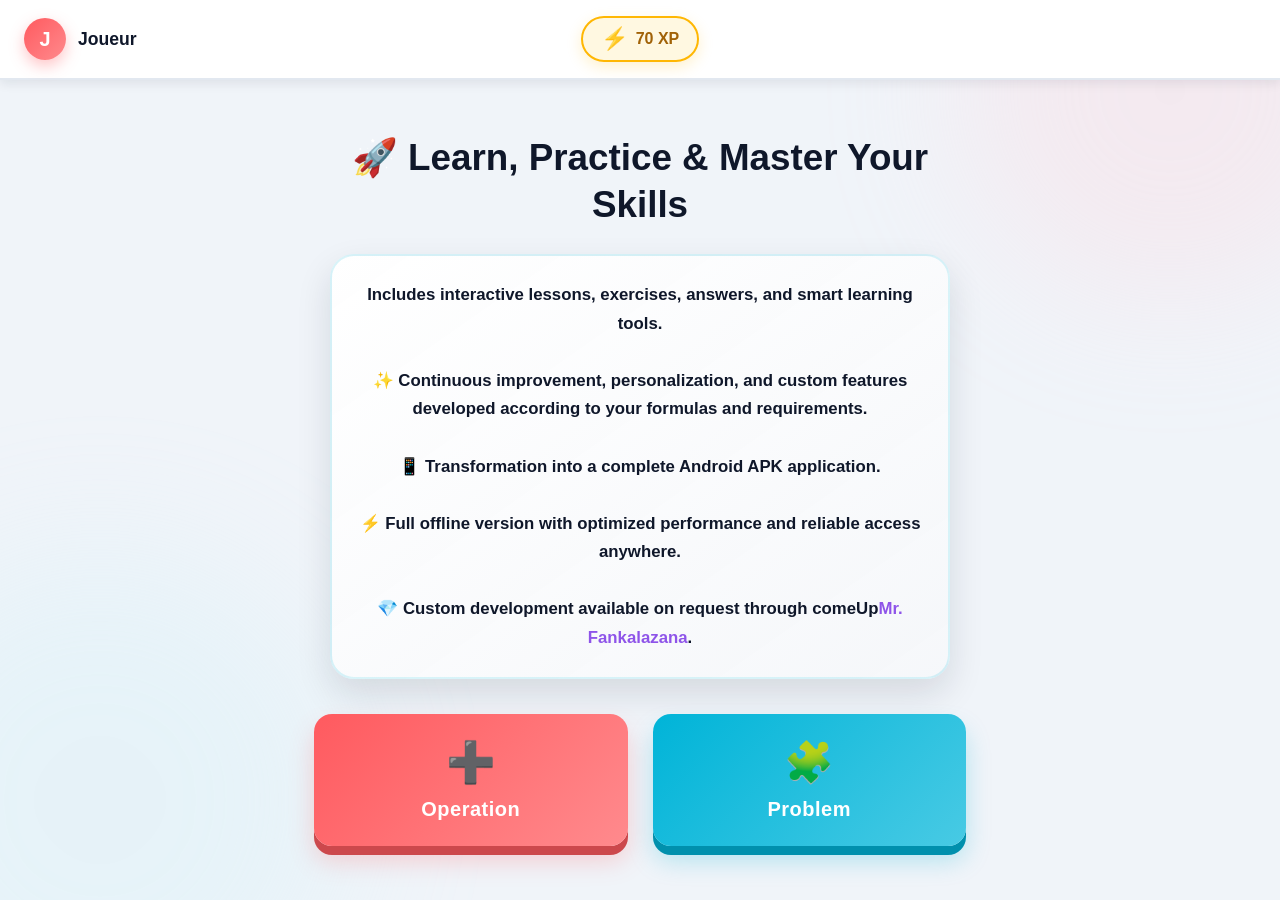
<file: index.html>
<!DOCTYPE html>
<html lang="en">

<head>
    <meta charset="UTF-8">
    <meta name="viewport" content="width=device-width, initial-scale=1.0">

    <title> Learning Game</title>

    <link rel="manifest" href="manifest.json">

    <!-- Educational & Gaming Font -->
    <link href="https://fonts.googleapis.com/css2?family=Comic+Neue:wght@400;700&display=swap" rel="stylesheet">

    <!-- External CSS -->
    <link rel="stylesheet" href="page2.css">
</head>


<body>


<!-- Decorative Background -->
<div class="bg-decor">
    <div class="circle b1"></div>
    <div class="circle b2"></div>
</div>



<!-- Gaming Top Bar -->
<header class="game-header">


    <!-- Player Profile -->
    <div class="player-zone">

        <div class="player-avatar" id="player-avatar">
            ?
        </div>

        <div class="player-name" id="player-name">
            ...
        </div>

    </div>



    <!-- XP Counter -->
    <div class="credit-zone">

        <span class="xp-icon">
            ⚡
        </span>

        <span class="xp-text">
            70 XP
        </span>

    </div>



    <!-- Subscription Area -->
    <div class="subscription-zone">

    </div>


</header>





<!-- Main Educational Area -->
<main class="game-container">



    <h2 class="welcome-title">
        🚀 Learn, Practice & Master Your Skills
    </h2>



    <p class="project-description">

        Includes interactive lessons, exercises, answers, 
        and smart learning tools.

        <br><br>


        ✨ Continuous improvement, personalization, and 
        custom features developed according to your formulas 
        and requirements.

        <br><br>


        📱 Transformation into a complete Android APK application.

        <br><br>


        ⚡ Full offline version with optimized performance 
        and reliable access anywhere.

        <br><br>


        💎 Custom development available on request through 
        comeUp<strong>Mr. Fankalazana</strong>.

    </p>





    <!-- Activity Menu -->

    <div class="menu-grid">



        <!-- Operation Button -->

        <button 
        class="game-card-btn btn-operation" 
        data-game="Operation"
        onclick="window.location.href='operation.html'">

            <span class="btn-emoji">
                ➕
            </span>

            <span class="btn-label">
                Operation
            </span>

        </button>





        <!-- Problem Button -->

        <button 
        class="game-card-btn btn-probleme" 
        data-game="Problem"
        onclick="window.location.href='problem.html'">


            <span class="btn-emoji">
                🧩
            </span>


            <span class="btn-label">
                Problem
            </span>


        </button>



    </div>



</main>






<!-- Page Script -->

<script src="page2.js"></script>


</body>

</html>
</file>
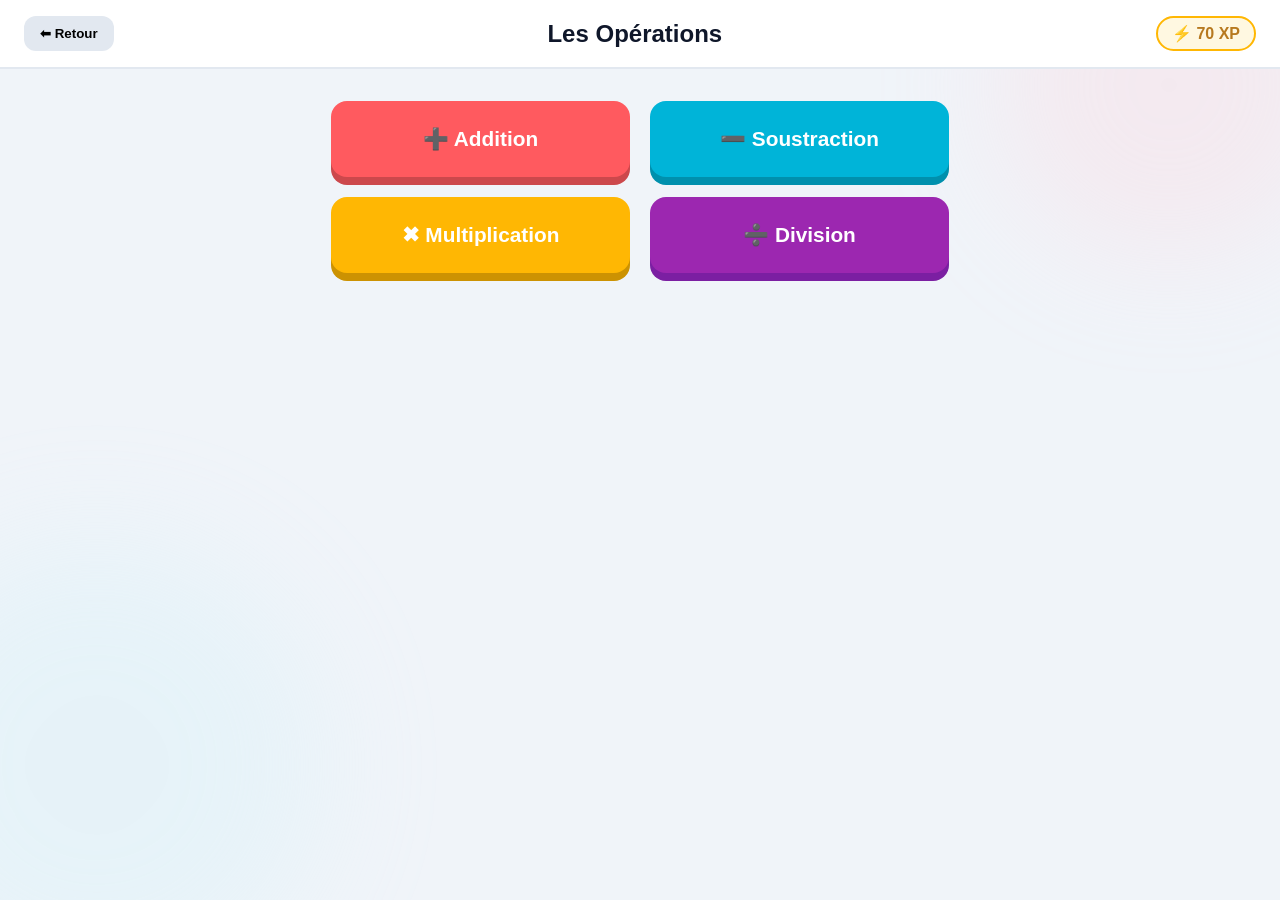
<file: operation.html>
<!DOCTYPE html>
<html lang="fr">

<head>
    <meta charset="UTF-8">
    <meta name="viewport" content="width=device-width, initial-scale=1.0">
    <title>Zah ko ianatra - Opérations</title>
    
    <link href="https://fonts.googleapis.com/css2?family=Comic+Neue:wght@400;700&display=swap" rel="stylesheet">
    <link rel="stylesheet" href="operation.css">
</head>

<body>
    
    <div class="bg-decor">
        <div class="circle b1"></div>
        <div class="circle b2"></div>
    </div>
    
    <!-- HEADER -->
    <header class="operation-header">
        <button class="btn-back" onclick="window.location.href='index.html'">⬅ Retour</button>
        <h1 class="page-title">Les Opérations</h1>
        <div class="xp-badge">⚡ 70 XP</div>
    </header>
    
    <main class="operation-container">
        
        <!-- MENU OPERATIONS -->
        <section id="menu-operations" class="menu-grid">
            <button class="op-main-btn btn-add" onclick="choisirOperation('addition')">
                ➕ Addition
            </button>
            
            <button class="op-main-btn btn-sub" onclick="choisirOperation('soustraction')">
                ➖ Soustraction
            </button>
            
            <button class="op-main-btn btn-mul" onclick="choisirOperation('multiplication')">
                ✖ Multiplication
            </button>
            
            <button class="op-main-btn btn-div" onclick="choisirOperation('division')">
                ➗ Division
            </button>
        </section>
        
        <!-- MENU MODE -->
        <section id="menu-modes" class="mode-container hidden">
            <button class="btn-back-menu" onclick="retourMenuOperations()">⬅ Changer de calcul</button>
            <h2 id="selected-op-title">Calcul choisi</h2>
            
            <div class="mode-grid">
                <button class="mode-btn btn-lecon" onclick="ouvrirMode('lecon')">
                    📚 Leçon
                </button>
                
                <button class="mode-btn btn-exercice" onclick="ouvrirMode('exercice')">
                    📝 Exercices
                </button>
            </div>
        </section>
        
        <!-- ZONE AFFICHAGE -->
        <section id="zone-affichage" class="content-card hidden">
            
            <button class="btn-close-zone" onclick="retourMenuModes()">⬅ Retour</button>
            
            <!-- LEÇON -->
            <div id="content-lecon" class="hidden">
                <h3 id="lecon-title">Leçon</h3>
                
                <div id="lecon-visual-box"></div>
                
                <button class="btn-action-video" id="btn-play-video">
                    Voir l'explication 🎬
                </button>
            </div>
            
            <!-- EXERCICE -->
            <div id="content-exercice" class="hidden">
                
                <div class="exercise-box">
                    
                    <!-- SCORE -->
                    <div class="exercise-score-badge">
                        ⭐ Score : <span id="exercise-score-val">0</span>
                    </div>
                    
                    <!-- QUESTION -->
                    <div class="question-display" id="question-text">
                        0 + 0 = ?
                    </div>
                    
                    <!-- FORM -->
                    <form id="exercise-form" onsubmit="validerReponse(event)">
                        <input type="number" id="user-answer" placeholder="Écris ta réponse..." required autocomplete="off">
                        
                        <button type="submit" class="btn-submit-answer">
                            Vérifier 🚀
                        </button>
                    </form>
                    
                    <!-- FEEDBACK -->
                    <div id="exercise-feedback" class="feedback-msg"></div>
                    
                </div>
                
            </div>
            
        </section>
        
    </main>
    
    <script src="operation.js"></script>
   
</body>

</html>
</file>
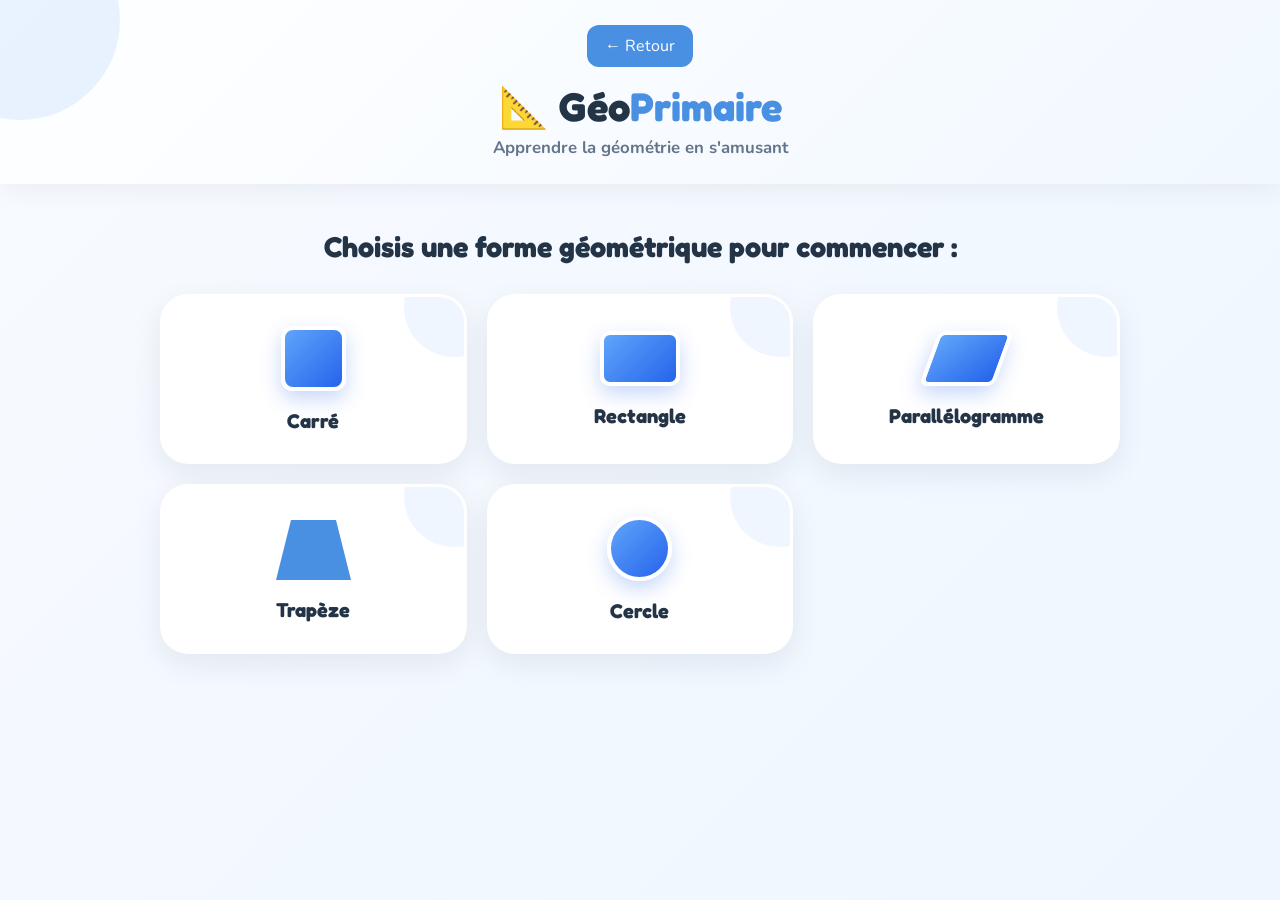
<file: problem.html>
<!DOCTYPE html>
<html lang="fr">

<head>

<meta charset="UTF-8">

<meta name="viewport" content="width=device-width, initial-scale=1.0">

<title>GéoPrimaire - Résolution de Problèmes</title>

<link rel="stylesheet" href="problem.css">

</head>


<body>


<header class="main-header">
    
    
    <button 
class="btn-home"
onclick="window.location.href='index.html'">

← Retour 

</button>

    <div class="logo">
        📐 Géo<span>Primaire</span>
    </div>

    <p class="subtitle">
        Apprendre la géométrie en s'amusant
    </p>

</header>



<main class="container">



<section id="menu-screen" class="screen active">


<h2>
Choisis une forme géométrique pour commencer :
</h2>



<div class="shape-grid">



<button 
class="shape-card shape-button"
data-shape="carre"
onclick="selectShape('carre')">

    <div class="shape-icon square"></div>

    <span>
    Carré
    </span>

</button>





<button 
class="shape-card shape-button"
data-shape="rectangle"
onclick="selectShape('rectangle')">

    <div class="shape-icon rectangle"></div>

    <span>
    Rectangle
    </span>

</button>











<button 
class="shape-card shape-button"
data-shape="parallelogramme"
onclick="selectShape('parallelogramme')">

    <div class="shape-icon parallelogram"></div>

    <span>
    Parallélogramme
    </span>

</button>





<button 
class="shape-card shape-button"
data-shape="trapeze"
onclick="selectShape('trapeze')">

    <div class="shape-icon trapezoid"></div>

    <span>
    Trapèze
    </span>

</button>





<button 
class="shape-card shape-button"
data-shape="cercle"
onclick="selectShape('cercle')">

    <div class="shape-icon circle"></div>

    <span>
    Cercle
    </span>

</button>



</div>


</section>






<section id="choice-screen" class="screen">


<button 
class="btn-back"
onclick="showScreen('menu-screen')">

← Retour au menu

</button>



<h2 id="choice-title">
Forme sélectionnée
</h2>



<div class="choice-buttons">


<button 
class="btn-choice btn-lesson"
onclick="startLesson()">

📖 Voir la Leçon

</button>



<button 
class="btn-choice btn-exercise"
onclick="startExercise()">

✏️ Faire un Exercice

</button>



</div>


</section>







<section id="lesson-screen" class="screen">


<button 
class="btn-back"
onclick="showScreen('choice-screen')">

← Retour

</button>




<div class="card">


<h2 id="lesson-title">
Leçon
</h2>



<div class="lesson-content">


<div class="lesson-visual">


<div id="lesson-shape-draw">

</div>


</div>




<div 
id="lesson-text"
class="lesson-text">

</div>



</div>


</div>


</section>
<section id="exercise-screen" class="screen">


<button 
class="btn-back"
onclick="showScreen('choice-screen')">

← Abandonner

</button>




<div class="exercise-layout">



<div class="card statement-card">


<span class="badge">

Problème concret

</span>



<p 
id="exercise-statement"
class="statement-text">

Chargement du problème...

</p>



</div>






<div class="card response-card">



<form id="exercise-form">






<div class="question-block">


<h3 id="q1-text">

1. Calcul de la mesure géométrique

</h3>





<div class="input-group">


<label>

Étape 1 : Écris la formule littérale :

</label>



<div class="formula-field">


<span 
class="formula-prefix"
id="q1-prefix-f">

P =

</span>



<input 
type="text"
id="q1-formula"

autocomplete="off">



</div>


</div>







<div class="input-group">


<label>

Étape 2 : Remplace par les chiffres :

</label>



<div class="formula-field">


<span 
class="formula-prefix"
id="q1-prefix-c">

P =

</span>



<input 
type="text"
id="q1-calc"

autocomplete="off">



</div>


</div>







<div class="input-group">


<label>

Étape 3 : Résultat final :

</label>



<div class="formula-field">


<span 
class="formula-prefix"
id="q1-prefix-r">

P =

</span>



<input 
type="text"
id="q1-res"
placeholder="Résultat"
inputmode="decimal"
autocomplete="off">



<span 
class="unit-label"
id="q1-unit">

m

</span>



</div>


</div>




</div>








<hr class="separator">







<div class="question-block">


<h3 id="q2-text">

2. Calcul complémentaire

</h3>






<div class="input-group">


<label>

Étape 1 : Écris la formule :

</label>



<div class="formula-field">


<span class="formula-prefix">

Pt =

</span>



<input 
type="text"
id="q2-formula"
placeholder="Formule"
autocomplete="off">



</div>


</div>







<div class="input-group">


<label>

Étape 2 : Calcul :

</label>



<div class="formula-field">


<span class="formula-prefix">

Pt =

</span>



<input 
type="text"
id="q2-calc"
placeholder="Calcul"
autocomplete="off">



</div>


</div>







<div class="input-group">


<label>

Étape 3 : Résultat :

</label>



<div class="formula-field">


<span class="formula-prefix">

Pt =

</span>



<input 
type="text"
id="q2-res"
placeholder="Résultat"
inputmode="decimal">



<span class="unit-label">

Ar

</span>



</div>


</div>





</div>







<button 
type="submit"
class="btn-submit">

🚀 Vérifier mes réponses

</button>





</form>


</div>



</div>



</section>







<div 
id="result-modal"
class="modal">



<div class="modal-content">



<div id="modal-status-icon">

</div>




<h2 id="modal-title">

Résultat

</h2>




<div id="modal-body">

</div>




<div 
id="modal-buttons"
class="modal-actions">

</div>




</div>


</div>






</main>





<script src="problem.js"></script>


</body>


</html>
</file>
<file: page2.css>
/* ==========================================================================
   ZAH KO IANATRA - PREMIUM GAMING EDUCATION UI
   VERSION PRO CORRIGEE
   ========================================================================== */


/* ==========================================================================
   1. DESIGN SYSTEM
   ========================================================================== */

:root {

    --bg-main:#f0f4f9;

    --primary:#ff5a5f;

    --secondary:#00b4d8;

    --success:#2ec4b6;

    --warning:#ffb703;

    --madagascar:#9c27b0;

    --dark:#0f172a;

    --white:#ffffff;


    --font-title:'Fredoka', sans-serif;

    --font-body:'Quicksand', sans-serif;



    --shadow-sm:
    0 4px 10px rgba(15,23,42,.08);


    --shadow-md:
    0 15px 35px rgba(15,23,42,.12);



    --radius-lg:24px;

    --radius-md:18px;

    --radius-sm:12px;


    --transition:
    all .25s cubic-bezier(.4,0,.2,1);

}



/* ==========================================================================
   RESET
   ========================================================================== */


*{

    box-sizing:border-box;

    margin:0;

    padding:0;

    -webkit-tap-highlight-color:transparent;

}



body{


    font-family:var(--font-body);

    background:var(--bg-main);

    color:var(--dark);


    min-height:100vh;

    overflow-x:hidden;


    display:flex;

    flex-direction:column;


    position:relative;

}





/* ==========================================================================
   2. BACKGROUND GAMING
   ========================================================================== */


.bg-decor{


    position:absolute;

    inset:0;

    overflow:hidden;

    z-index:0;

    pointer-events:none;


}



.circle{


    position:absolute;

    border-radius:50%;

    filter:blur(70px);

    opacity:.25;


}



.b1{


    width:420px;

    height:420px;

    background:#ffccd5;

    top:-120px;

    right:-100px;


}



.b2{


    width:500px;

    height:500px;

    background:#caf0f8;

    bottom:-150px;

    left:-150px;


}





/* ==========================================================================
   3. HEADER PREMIUM
   ========================================================================== */


.game-header{


    position:relative;

    z-index:10;


    display:grid;

    grid-template-columns:1fr auto 1fr;


    align-items:center;


    background:white;


    padding:16px 24px;


    box-shadow:var(--shadow-sm);


    border-bottom:2px solid #e2e8f0;


}





.player-zone{


    display:flex;

    align-items:center;

    gap:12px;


}



.player-avatar{


    width:42px;

    height:42px;


    border-radius:50%;


    display:flex;

    align-items:center;

    justify-content:center;


    background:
    linear-gradient(
    135deg,
    var(--primary),
    #ff8a8d
    );


    color:white;


    font-family:var(--font-title);

    font-weight:900;


    font-size:20px;


    box-shadow:
    0 6px 15px rgba(255,90,95,.35);


}



.player-name{


    font-weight:800;

    font-size:1.1rem;


    max-width:140px;


    white-space:nowrap;

    overflow:hidden;

    text-overflow:ellipsis;


}






/* XP CENTER */


.credit-zone{


    display:flex;

    align-items:center;

    gap:8px;


    background:#fff8e1;


    border:2px solid var(--warning);


    padding:8px 18px;


    border-radius:50px;


    box-shadow:
    0 5px 15px rgba(255,183,3,.2);


}



.xp-icon{


    font-size:22px;

    animation:pulseXP 2s infinite;


}



.xp-text{


    font-family:var(--font-title);


    font-weight:900;

    color:#a16207;


}






/* SUBSCRIPTION */


.subscription-zone{


    justify-self:end;

    display:flex;

    justify-content:center;

}
/* ==========================================================================
   4. CONTENEUR PRINCIPAL EDUCATION
   ========================================================================== */


.game-container{


    position:relative;

    z-index:2;


    flex:1;


    width:100%;

    max-width:700px;


    margin:auto;


    padding:35px 24px;


    display:flex;

    flex-direction:column;


    justify-content:center;

    align-items:center;


}





/* TITRE PRINCIPAL */


.welcome-title{


    font-family:var(--font-title);


    font-size:2rem;


    text-align:center;


    font-weight:900;


    color:var(--dark);


    margin-bottom:25px;


    line-height:1.3;


    animation:titleAppear .8s ease;


}




@keyframes titleAppear{


    from{

        opacity:0;

        transform:translateY(-20px);

    }


    to{

        opacity:1;

        transform:translateY(0);

    }


}







/* ==========================================================================
   5. DESCRIPTION PROJET PREMIUM
   ========================================================================== */


.project-description{


    width:100%;


    max-width:620px;



    text-align:center;



    background:


    linear-gradient(

    145deg,

    rgba(255,255,255,.98),

    rgba(245,247,250,.95)

    );



    padding:25px 22px;



    margin-bottom:35px;



    border-radius:var(--radius-lg);



    font-size:1.05rem;


    line-height:1.7;


    font-weight:600;



    color:var(--dark);



    border:2px solid rgba(0,180,216,.15);



    box-shadow:var(--shadow-md);



    animation:

    descriptionShow .8s ease;


}





.project-description strong{


    color:#8e54e9;


    font-weight:900;


}




.project-description:hover{


    transform:translateY(-5px);


    box-shadow:

    0 20px 45px rgba(0,180,216,.18);


}




@keyframes descriptionShow{


    from{

        opacity:0;

        transform:translateY(25px);

    }


    to{

        opacity:1;

        transform:translateY(0);

    }


}








/* ==========================================================================
   6. MENU DES ACTIVITES
   ========================================================================== */


.menu-grid{


    width:100%;


    display:grid;


    grid-template-columns:1fr;


    gap:22px;


}





/* ==========================================================================
   7. BOUTONS GAMING 3D
   ========================================================================== */


.game-card-btn{


    border:none;


    cursor:pointer;


    padding:25px 20px;



    border-radius:var(--radius-md);



    color:white;



    font-family:var(--font-body);



    font-size:1.25rem;


    font-weight:900;



    display:flex;


    flex-direction:column;


    align-items:center;


    justify-content:center;


    gap:12px;



    transition:var(--transition);



    position:relative;


}




.btn-emoji{


    font-size:2.5rem;


    transition:.3s;


}





.btn-label{


    letter-spacing:.5px;


}







/* OPERATION */


.btn-operation{


    background:

    linear-gradient(

    135deg,

    #ff5a5f,

    #ff8a8d

    );



    box-shadow:


    0 9px 0 #cc484c,

    0 15px 25px rgba(255,90,95,.25);


}






/* PROBLEME */


.btn-probleme{


    background:


    linear-gradient(

    135deg,

    #00b4d8,

    #48cae4

    );



    box-shadow:


    0 9px 0 #0090ad,

    0 15px 25px rgba(0,180,216,.25);


}






/* FRANCAIS */


.btn-francais{


    background:


    linear-gradient(

    135deg,

    #2ec4b6,

    #52e0d1

    );


    box-shadow:


    0 9px 0 #229c91,

    0 15px 25px rgba(46,196,182,.25);


}







/* MADAGASCAR */


.btn-madagascar{


    background:


    linear-gradient(

    135deg,

    #9c27b0,

    #ce6ce0

    );


    box-shadow:


    0 9px 0 #7b1fa2,

    0 15px 25px rgba(156,39,176,.25);


}





/* INTERACTION */


.game-card-btn:hover{


    transform:translateY(-5px);


}



.game-card-btn:hover .btn-emoji{


    transform:

    scale(1.2)

    rotate(8deg);


}





.game-card-btn:active{


    transform:translateY(7px);


    box-shadow:

    0 2px 0 rgba(0,0,0,.2);


}
/* ==========================================================================
   8. ABONNEMENT PREMIUM
   ========================================================================== */


#subscription-btn{


    display:flex;


    flex-direction:column;


    align-items:center;


    justify-content:center;



    min-width:150px;


    padding:10px 16px;



    border:none;


    cursor:pointer;



    border-radius:22px;



    background:


    linear-gradient(

    145deg,

    #fff3a3,

    #ffb300

    );



    color:#4a3000;



    font-weight:900;



    box-shadow:


    0 8px 20px rgba(255,179,0,.35),


    inset 0 2px 5px rgba(255,255,255,.8);



    transition:.3s;



    animation:

    premiumPulse 3s infinite;


}





.sub-title{


    font-size:12px;


    text-transform:uppercase;


    letter-spacing:.8px;


    font-weight:1000;


}




.sub-date{


    margin-top:5px;


    font-size:16px;


    font-weight:1000;


    color:#7a4300;


}




#subscription-btn:hover{


    transform:translateY(-5px);


    box-shadow:


    0 15px 30px rgba(255,179,0,.45);


}





@keyframes premiumPulse{


    0%,100%{

        transform:scale(1);

    }


    50%{

        transform:scale(1.05);

    }


}







/* ==========================================================================
   9. BOUTON RETOUR ACCUEIL
   ========================================================================== */


.back-home-btn{


    display:block;


    margin:25px auto;



    padding:14px 32px;



    border:none;


    border-radius:30px;



    background:


    linear-gradient(

    135deg,

    #4776E6,

    #8E54E9

    );



    color:white;



    font-size:18px;



    font-weight:900;



    cursor:pointer;



    box-shadow:


    0 8px 20px rgba(71,118,230,.3);



    transition:.3s;


}





.back-home-btn:hover{


    transform:scale(1.08);


}







/* ==========================================================================
   10. INSTALLATION PWA
   ========================================================================== */


.install-btn{


    display:block;


    margin:15px auto;



    padding:15px 30px;



    border:none;



    border-radius:30px;



    background:


    linear-gradient(

    135deg,

    #00b074,

    #4776E6

    );



    color:white;



    font-size:18px;



    font-weight:900;



    cursor:pointer;



    box-shadow:


    0 8px 20px rgba(0,176,116,.3);



    transition:.3s;


}





.install-btn:hover{


    transform:scale(1.07);


}








/* ==========================================================================
   11. RESPONSIVE DESIGN
   ========================================================================== */



@media(min-width:480px){


    .menu-grid{


        grid-template-columns:repeat(2,1fr);


        gap:25px;


    }



    .welcome-title{


        font-size:2.3rem;


    }


}






@media(max-width:600px){



    .game-header{


        padding:12px 14px;


    }




    .player-name{


        max-width:90px;


        font-size:.95rem;


    }




    .credit-zone{


        padding:6px 12px;


    }





    .xp-text{


        font-size:.9rem;


    }




    #subscription-btn{


        min-width:115px;


        padding:8px 10px;


    }




    .sub-title{


        font-size:10px;


    }




    .sub-date{


        font-size:13px;


    }




    .game-container{


        padding:25px 15px;


    }




    .welcome-title{


        font-size:1.7rem;


    }




    .project-description{


        font-size:.95rem;


        padding:20px 15px;


    }



    .game-card-btn{


        padding:20px 15px;


        font-size:1.1rem;


    }


}







@media(max-width:380px){



    .game-header{


        grid-template-columns:1fr;


        gap:10px;


        justify-items:center;


    }



    .player-zone{


        justify-self:center;


    }



    .subscription-zone{


        justify-self:center;


    }



}






/* ==========================================================================
   12. ANIMATIONS GENERALES
   ========================================================================== */



@keyframes pulseXP{


    0%,100%{

        transform:scale(1);

    }



    50%{

        transform:scale(1.25);

    }


}
</file>
<file: operation.css>
:root {
    --bg-main: #f0f4f9;
    --primary: #ff5a5f;
    --secondary: #00b4d8;
    --success: #2ec4b6;
    --warning: #ffb703;
    --dark: #0f172a;
    --white: #ffffff;
    --font-title: 'Fredoka', sans-serif;
    --font-body: 'Quicksand', sans-serif;
    --shadow-md: 0 10px 25px -5px rgba(15, 23, 42, 0.08);
    --radius-lg: 24px;
    --radius-md: 16px;
    --radius-sm: 12px;
    --transition: all 0.2s cubic-bezier(0.4, 0, 0.2, 1);
}

* { box-sizing: border-box; margin: 0; padding: 0; -webkit-tap-highlight-color: transparent; }
body { font-family: var(--font-body); background-color: var(--bg-main); color: var(--dark); min-height: 100vh; position: relative; }

.bg-decor { position: absolute; width: 100%; height: 100%; top: 0; left: 0; z-index: 1; overflow: hidden; pointer-events: none; }
.circle { position: absolute; border-radius: 50%; filter: blur(60px); opacity: 0.25; }
.b1 { width: 350px; height: 350px; background: #ffccd5; top: -10%; right: -5%; }
.b2 { width: 450px; height: 450px; background: #caf0f8; bottom: -10%; left: -10%; }

/* Header */
.operation-header {
    position: relative; z-index: 10; display: flex; justify-content: space-between; align-items: center;
    background: var(--white); padding: 16px 24px; border-bottom: 2px solid #e2e8f0;
}
.page-title { font-family: var(--font-title); font-size: 1.5rem; color: var(--dark); }
.btn-back, .btn-back-menu, .btn-close-zone {
    font-family: var(--font-body); font-weight: 700; padding: 10px 16px;
    background: #e2e8f0; border: none; border-radius: var(--radius-sm); cursor: pointer; transition: var(--transition);
}
.btn-back:hover, .btn-back-menu:hover, .btn-close-zone:hover { background: #cbd5e1; }
.xp-badge { background: #fff8e1; border: 2px solid var(--warning); padding: 6px 14px; border-radius: 50px; font-weight: 700; color: #b7791f; }

.operation-container { position: relative; z-index: 2; max-width: 650px; width: 100%; margin: 0 auto; padding: 32px 16px; }

/* Étape 1 : Grille des 4 boutons */
.menu-grid { display: grid; grid-template-columns: 1fr; gap: 20px; width: 100%; }
.op-main-btn {
    font-family: var(--font-body); font-weight: 700; font-size: 1.3rem; color: var(--white); border: none;
    padding: 26px 20px; border-radius: var(--radius-md); cursor: pointer; display: flex; flex-direction: column; align-items: center; gap: 10px; transition: var(--transition);
}
.btn-add { background: var(--primary); box-shadow: 0 8px 0 #cc484c; }
.btn-sub { background: var(--secondary); box-shadow: 0 8px 0 #0090ad; }
.btn-mul { background: var(--warning); box-shadow: 0 8px 0 #cc9202; }
.btn-div { background: #9c27b0; box-shadow: 0 8px 0 #7b1fa2; }
.op-main-btn:active { transform: translateY(6px); box-shadow: 0 2px 0 rgba(0,0,0,0.2); }
.op-icon { font-size: 2.2rem; }

/* Étape 2 : Menu Choix Modes */
.mode-container { text-align: center; background: var(--white); padding: 32px 20px; border-radius: var(--radius-lg); box-shadow: var(--shadow-md); }
.sub-title { font-family: var(--font-title); font-size: 1.8rem; margin: 20px 0; color: var(--dark); }
.mode-grid { display: grid; grid-template-columns: 1fr; gap: 16px; margin-top: 16px; }
.mode-btn {
    font-family: var(--font-body); font-weight: 700; font-size: 1.15rem; color: var(--white);
    padding: 20px; border: none; border-radius: var(--radius-md); cursor: pointer; transition: var(--transition);
}
.btn-lecon { background: #10ac84; box-shadow: 0 6px 0 #0d8a6a; }
.btn-exercice { background: #ff9f43; box-shadow: 0 6px 0 #d97814; }
.mode-btn:active { transform: translateY(4px); box-shadow: 0 2px 0 rgba(0,0,0,0.2); }
.btn-back-menu { float: left; }

/* Étape 3 : Zone d'affichage finale */
.content-card { background: var(--white); padding: 32px 20px; border-radius: var(--radius-lg); box-shadow: var(--shadow-md); position: relative; }
.btn-close-zone { margin-bottom: 24px; }
#lecon-title { font-family: var(--font-title); font-size: 1.6rem; color: var(--dark); margin-bottom: 16px; text-align: center; }

/* Boîte Vidéo Simulation Bâtonnets */
#lecon-visual-box {
    background: #f8fafc; border: 2px dashed #cbd5e1; border-radius: var(--radius-md);
    padding: 30px 20px; min-height: 160px; margin-bottom: 20px; display: flex; flex-direction: column; justify-content: center; align-items: center; gap: 16px;
}
.baton-group { font-size: 2rem; letter-spacing: 4px; font-weight: 700; color: #475569; min-height: 40px; }
.baton-crossed { text-decoration: line-through; color: #cbd5e1 !important; transition: all 0.3s ease; }
.math-text { font-family: var(--font-title); font-size: 1.8rem; color: var(--dark); }
.btn-action-video {
    font-family: var(--font-body); font-weight: 700; font-size: 1rem; color: var(--white);
    background: var(--dark); border: none; padding: 12px 24px; border-radius: 50px; cursor: pointer; display: block; margin: 0 auto; transition: var(--transition);
}
.btn-action-video:hover { background: #334155; }

/* Tables de multiplication */
.tables-scroller { display: grid; grid-template-columns: repeat(auto-fit, minmax(110px, 1fr)); gap: 12px; max-height: 400px; overflow-y: auto; padding: 10px; }
.table-card { background: #f8fafc; border: 1.5px solid #e2e8f0; padding: 10px; border-radius: var(--radius-sm); text-align: center; }
.table-card h4 { font-family: var(--font-title); color: var(--primary); margin-bottom: 6px; font-size: 1rem; border-bottom: 1px dashed #cbd5e1; }
.table-card p { font-size: 0.85rem; font-weight: 600; line-height: 1.4; color: #475569; }

/* Moteur d'exercice */
.exercise-box { text-align: center; }
.question-display { font-family: var(--font-title); font-size: 3.5rem; color: var(--dark); margin-bottom: 24px; }
#user-answer {
    display: block; width: 100%; max-width: 220px; margin: 0 auto 16px auto; padding: 12px;
    font-size: 1.6rem; text-align: center; border: 2px solid #cbd5e1; border-radius: var(--radius-sm); outline: none; font-family: var(--font-title);
}
#user-answer:focus { border-color: var(--success); }
.btn-submit-answer {
    font-family: var(--font-body); font-weight: 700; font-size: 1.1rem; padding: 12px 36px;
    background: var(--success); color: var(--white); border: none; border-radius: var(--radius-sm); cursor: pointer; transition: var(--transition);
}
.feedback-msg { margin-top: 16px; font-weight: 700; font-size: 1.1rem; min-height: 24px; }

.hidden { display: none !important; }

@media (min-width: 480px) {
    .menu-grid { grid-template-columns: repeat(2, 1fr); }
    .mode-grid { grid-template-columns: repeat(2, 1fr); }
}



/* ==========================================================================
   6. STYLE DU SCORE DANS L'EXERCICE
   ========================================================================== */
.exercise-score-badge {
    display: inline-flex;
    align-items: center;
    gap: 6px;
    background: #e0f7fa;
    border: 2px solid var(--secondary);
    padding: 8px 18px;
    border-radius: 50px;
    font-family: var(--font-title);
    font-weight: 700;
    font-size: 1.1rem;
    color: #007791;
    margin-bottom: 16px;
    box-shadow: 0 4px 0px rgba(0, 180, 216, 0.15);
    transition: transform 0.2s ease;
}

/* Effet d'animation quand le score augmente */
.exercise-score-badge.pulse-score {
    animation: scorePop 0.4s ease-out;
}

.star-icon {
    font-size: 1.3rem;
}

@keyframes scorePop {
    0% { transform: scale(1); }
    50% { transform: scale(1.2); color: var(--warning); background: #fff8e1; border-color: var(--warning); }
    100% { transform: scale(1); }
}
</file>
<file: problem.css>
/* ============================================================
   GEO PRIMAIRE - DESIGN PREMIUM
   PARTIE 1/5 : BASE ET CONFIGURATION
============================================================ */


@import url('https://fonts.googleapis.com/css2?family=Fredoka:wght@400;500;600;700&family=Nunito:wght@400;600;700;800&display=swap');



:root {


    --primary:#4a90e2;

    --primary-dark:#2563b8;

    --primary-soft:#eaf3ff;


    --green:#22c55e;

    --green-soft:#ecfdf3;


    --orange:#f59e0b;

    --orange-soft:#fff7e6;


    --red:#ef4444;

    --red-soft:#fff0f0;


    --purple:#8b5cf6;

    --purple-soft:#f3edff;



    --dark:#243447;

    --gray:#64748b;

    --light:#f6f9fc;


    --white:#ffffff;



    --radius-xl:28px;

    --radius-lg:20px;

    --radius-md:14px;


    --shadow-soft:
    0 10px 30px rgba(15,23,42,0.08);


    --shadow-card:
    0 15px 40px rgba(74,144,226,0.15);



    --font-title:'Fredoka',sans-serif;

    --font-main:'Nunito',sans-serif;


}





/* RESET GLOBAL */


*{

    box-sizing:border-box;

    margin:0;

    padding:0;

}



html{

    scroll-behavior:smooth;

}




body{


    min-height:100vh;


    font-family:var(--font-main);


    background:

    linear-gradient(

        135deg,

        #f8fbff,

        #eef6ff

    );


    color:var(--dark);


    padding-bottom:50px;


}







button,
input{

    font-family:inherit;

}






button{


    border:none;


    cursor:pointer;


}








/* CONTENEUR PRINCIPAL */


.container{


    width:100%;


    max-width:1000px;


    margin:auto;


    padding:20px;


}









/* ============================================================
   HEADER PREMIUM
============================================================ */



.main-header{


    background:

    linear-gradient(

        135deg,

        #ffffff,

        #f1f8ff

    );


    padding:25px 15px;


    text-align:center;


    box-shadow:

    0 5px 25px rgba(0,0,0,.06);


    position:relative;


    overflow:hidden;


}






.main-header::before{


    content:"";


    position:absolute;


    width:200px;

    height:200px;


    background:#dbeafe;


    border-radius:50%;


    top:-80px;

    left:-80px;


    opacity:.6;


}






.logo{


    position:relative;


    font-family:var(--font-title);


    font-size:2.5rem;


    font-weight:700;


    color:var(--dark);


}



.logo span{


    color:var(--primary);


}







.subtitle{


    position:relative;


    margin-top:5px;


    color:var(--gray);


    font-weight:700;


    font-size:1.05rem;


}







/* ============================================================
   GESTION DES ECRANS
============================================================ */



.screen{


    display:none;


}




.screen.active{


    display:block;


    animation:

    screenEnter .45s ease;


}






@keyframes screenEnter{


    from{


        opacity:0;


        transform:

        translateY(20px);


    }



    to{


        opacity:1;


        transform:

        translateY(0);


    }


}






/* TITRES */


h2{


    font-family:var(--font-title);


    text-align:center;


    font-size:1.8rem;


    margin:25px 0;


    color:var(--dark);


}






h3{


    font-family:var(--font-title);


}





/* ============================================================
   SCROLLBAR MODERNE
============================================================ */


::-webkit-scrollbar{


    width:8px;


}



::-webkit-scrollbar-thumb{


    background:var(--primary);


    border-radius:20px;


}



::-webkit-scrollbar-track{


    background:#eaf3ff;


}

/* ============================================================
   PARTIE 2/5 : MENU DES FORMES GEOMETRIQUES
============================================================ */



.shape-grid{


    display:grid;


    grid-template-columns:

    repeat(auto-fit,minmax(140px,1fr));


    gap:20px;


    margin-top:30px;


}






.shape-card{


    background:var(--white);


    border-radius:var(--radius-xl);


    padding:25px 15px;


    min-height:170px;


    display:flex;


    flex-direction:column;


    align-items:center;


    justify-content:center;


    gap:18px;


    box-shadow:var(--shadow-soft);


    border:3px solid transparent;


    transition:

    transform .25s ease,

    box-shadow .25s ease,

    border-color .25s ease;


    position:relative;


    overflow:hidden;


}






.shape-card::before{


    content:"";


    position:absolute;


    width:100px;


    height:100px;


    border-radius:50%;


    background:var(--primary-soft);


    top:-40px;


    right:-40px;


    opacity:.7;


}






.shape-card:hover{


    transform:

    translateY(-10px)

    scale(1.03);


    border-color:var(--primary);


    box-shadow:var(--shadow-card);


}






.shape-card:active{


    transform:scale(.96);


}







.shape-card span{


    position:relative;


    font-family:var(--font-title);


    font-size:1.25rem;


    font-weight:700;


    color:var(--dark);


}







/* ============================================================
   FORMES MINIATURES
============================================================ */



.shape-icon{


    width:65px;


    height:65px;


    background:

    linear-gradient(

        135deg,

        #60a5fa,

        #2563eb

    );


    border:4px solid white;


    box-shadow:

    0 8px 20px rgba(37,99,235,.25);


}







.square{


    border-radius:12px;


}






.rectangle{


    width:80px;


    height:55px;


    border-radius:10px;


}







.triangle-icon{


    width:0;


    height:0;


    background:none;


    border-left:35px solid transparent;


    border-right:35px solid transparent;


    border-bottom:65px solid var(--primary);


    box-shadow:none;


    border-radius:0;


}






.parallelogram{


    width:75px;


    height:55px;


    transform:skew(-20deg);


    border-radius:8px;


}






.trapezoid{


    width:75px;


    height:0;


    background:none;


    border-left:15px solid transparent;


    border-right:15px solid transparent;


    border-bottom:60px solid var(--primary);


    box-shadow:none;


}






.circle{


    border-radius:50%;


}







/* ============================================================
   BOUTONS LEÇON / EXERCICE
============================================================ */



.choice-buttons{


    display:flex;


    flex-direction:column;


    gap:20px;


    margin-top:35px;


}






.btn-choice{


    padding:30px 20px;


    border-radius:var(--radius-xl);


    color:white;


    font-family:var(--font-title);


    font-size:1.4rem;


    font-weight:700;


    box-shadow:var(--shadow-soft);


    transition:.25s;


}






.btn-choice:hover{


    transform:

    translateY(-5px);


}






.btn-choice:active{


    transform:

    scale(.97);


}







.btn-lesson{


    background:

    linear-gradient(

        135deg,

        #f59e0b,

        #d97706

    );


}







.btn-exercise{


    background:

    linear-gradient(

        135deg,

        #22c55e,

        #16a34a

    );


}







.btn-back{


    background:white;


    padding:12px 20px;


    border-radius:50px;


    color:var(--primary);


    font-weight:800;


    box-shadow:var(--shadow-soft);


    transition:.2s;


}



.btn-back:hover{


    transform:

    translateX(-5px);


}


/* ============================================================
   PARTIE 3/5 : LEÇON ET VISUELS GEOMETRIQUES
============================================================ */



.card{


    background:var(--white);


    border-radius:var(--radius-xl);


    padding:25px;


    box-shadow:var(--shadow-soft);


    margin-bottom:25px;


}







.lesson-content{


    display:flex;


    flex-direction:column;


    align-items:center;


    gap:30px;


}






.lesson-visual{


    width:100%;


    min-height:220px;


    display:flex;


    justify-content:center;


    align-items:center;


    background:

    linear-gradient(

        135deg,

        #f8fbff,

        #edf6ff

    );


    border-radius:var(--radius-xl);


    padding:30px;


}






.lesson-text{


    width:100%;


    font-size:1.05rem;


    line-height:1.8;


}






.lesson-text h3{


    color:var(--primary);


    font-size:1.5rem;


    margin-bottom:15px;


}






.lesson-text strong{


    color:var(--primary-dark);


}






.explain-text{


    display:block;


    background:var(--primary-soft);


    border-left:5px solid var(--primary);


    padding:15px;


    margin:15px 0;


    border-radius:12px;


    color:var(--gray);


    font-weight:600;


}








/* ============================================================
   GRANDES FORMES DANS LA LEÇON
============================================================ */



.shape-icon-large{


    width:150px;


    height:150px;


    background:

    linear-gradient(

        135deg,

        #60a5fa,

        #2563eb

    );


    border:6px solid white;


    box-shadow:

    0 15px 35px rgba(37,99,235,.25);


}






.square-draw{


    border-radius:20px;


}






.rectangle-draw{


    width:210px;


    height:130px;


    border-radius:15px;


}






.triangle-draw{


    width:0;


    height:0;


    background:none;


    border-left:90px solid transparent;


    border-right:90px solid transparent;


    border-bottom:160px solid var(--primary);


    border-radius:0;


    box-shadow:none;


}






.parallelogram-draw{


    width:190px;


    height:120px;


    transform:skew(-25deg);


    border-radius:15px;


}






.trapezoid-draw{


    width:220px;


    height:0;


    background:none;


    border-left:40px solid transparent;


    border-right:40px solid transparent;


    border-bottom:140px solid var(--primary);


    box-shadow:none;


}






.circle-draw{


    border-radius:50%;


}






/* ============================================================
   FORMULES DE LEÇON
============================================================ */



.lesson-text p{


    background:white;


    padding:12px 15px;


    border-radius:15px;


    box-shadow:

    0 5px 15px rgba(0,0,0,.05);


    margin-bottom:12px;


    font-size:1.1rem;


}







.lesson-text p strong{


    font-family:var(--font-title);


    font-size:1.15rem;


}







/* ============================================================
   ADAPTATION TABLETTE
============================================================ */



@media(min-width:700px){


    .lesson-content{


        flex-direction:row;


        align-items:flex-start;


    }



    .lesson-visual{


        flex:1;


    }



    .lesson-text{


        flex:1;


        padding:10px;


    }


}


/* ============================================================
   PARTIE 4/5 : ZONE EXERCICE PREMIUM
============================================================ */



.exercise-layout{


    display:flex;


    flex-direction:column;


    gap:25px;


}







.statement-card{


    background:


    linear-gradient(

        135deg,

        #edf6ff,

        #ffffff

    );


    border-left:8px solid var(--primary);


    position:relative;


}







.badge{


    display:inline-block;


    background:

    linear-gradient(

        135deg,

        var(--primary),

        var(--primary-dark)

    );


    color:white;


    padding:8px 18px;


    border-radius:50px;


    font-size:.9rem;


    font-weight:800;


    margin-bottom:15px;


}







.statement-text{


    font-size:1.2rem;


    font-weight:700;


    line-height:1.7;


}







.response-card{


    background:white;


}







.question-block{


    padding:20px;


    border-radius:20px;


    background:#fbfdff;


    margin-bottom:20px;


    border:2px solid #eef4fb;


}







.question-block h3{


    color:var(--primary-dark);


    margin-bottom:20px;


    font-size:1.25rem;


}







.input-group{


    margin-bottom:20px;


}






.input-group label{


    display:block;


    margin-bottom:8px;


    font-weight:700;


    color:var(--dark);


}







.formula-field{


    display:flex;


    align-items:center;


    background:#f8fafc;


    border:3px solid #e2e8f0;


    border-radius:18px;


    padding:5px 15px;


    transition:.25s;


}







.formula-field:focus-within{


    border-color:var(--primary);


    background:white;


    box-shadow:

    0 0 0 5px rgba(74,144,226,.12);


}







.formula-prefix{


    font-family:var(--font-title);


    color:var(--gray);


    font-size:1.2rem;


    font-weight:700;


}







.formula-field input{


    flex:1;


    border:none;


    outline:none;


    background:transparent;


    padding:15px;


    font-size:1.15rem;


    font-weight:700;


    color:var(--dark);


}







.formula-field input::placeholder{


    color:#94a3b8;


}







.unit-label{


    font-family:var(--font-title);


    color:var(--primary);


    font-weight:700;


    font-size:1.1rem;


}







.separator{


    border:none;


    height:3px;


    background:#edf2f7;


    margin:30px 0;


}








/* ============================================================
   BOUTON VALIDATION
============================================================ */



.btn-submit{


    width:100%;


    padding:18px;


    border-radius:20px;


    color:white;


    background:


    linear-gradient(

        135deg,

        #4a90e2,

        #2563eb

    );


    font-family:var(--font-title);


    font-size:1.3rem;


    font-weight:700;


    box-shadow:

    0 10px 25px rgba(37,99,235,.25);


    transition:.25s;


}







.btn-submit:hover{


    transform:

    translateY(-4px);


    box-shadow:

    0 15px 35px rgba(37,99,235,.35);


}







.btn-submit:active{


    transform:scale(.97);


}








/* ============================================================
   RESPONSIVE EXERCICE
============================================================ */



@media(min-width:800px){


    .exercise-layout{


        display:grid;


        grid-template-columns:

        1fr 1fr;


        align-items:start;


    }



}


/* ============================================================
   PARTIE 5/5 : MODAL RESULTAT PREMIUM
============================================================ */



.modal{


    display:none;


    position:fixed;


    inset:0;


    background:

    rgba(15,23,42,.55);


    backdrop-filter:blur(8px);


    z-index:9999;


    justify-content:center;


    align-items:center;


    padding:20px;


}







.modal-content{


    width:100%;


    max-width:600px;


    max-height:90vh;


    overflow-y:auto;


    background:white;


    border-radius:30px;


    padding:30px;


    text-align:center;


    box-shadow:

    0 25px 70px rgba(0,0,0,.25);


    animation:

    modalOpen .35s ease;


}







@keyframes modalOpen{


    from{


        opacity:0;


        transform:

        scale(.8)

        translateY(30px);


    }



    to{


        opacity:1;


        transform:

        scale(1)

        translateY(0);


    }


}







#modal-status-icon{


    font-size:4.5rem;


    margin-bottom:10px;


    animation:

    bounceIcon 1s infinite;


}







@keyframes bounceIcon{


    0%,100%{


        transform:translateY(0);


    }



    50%{


        transform:translateY(-8px);


    }


}







#modal-title{


    font-family:var(--font-title);


    font-size:clamp(1.8rem,5vw,2.5rem);


    margin-bottom:20px;


}







#modal-body{


    text-align:left;


    line-height:1.7;


}







.student-score{


    background:#f8fbff;


    border-radius:20px;


    padding:20px;


    margin-bottom:20px;


}







.student-score strong{


    color:var(--primary-dark);


}







/* ============================================================
   ETAPES DE CORRECTION
============================================================ */



.correction-step{


    background:var(--red-soft);


    border-left:6px solid var(--red);


    padding:18px;


    border-radius:18px;


    margin-top:15px;


}







.correction-step h4{


    color:#b91c1c;


    font-family:var(--font-title);


}







.correction-step .explain-text{


    background:white;


    border-left:none;


    margin-top:10px;


}








/* ============================================================
   BOUTONS DU MODAL
============================================================ */



.modal-actions{


    display:flex;


    flex-direction:column;


    gap:15px;


    margin-top:25px;


}







.modal-actions .btn-submit{


    margin:0;


}








/* ============================================================
   PETITS EFFETS GAMIFICATION
============================================================ */



.badge-score{


    display:inline-flex;


    align-items:center;


    justify-content:center;


    padding:10px 20px;


    border-radius:50px;


    background:#eff6ff;


    color:var(--primary-dark);


    font-weight:800;


    margin:10px;


}







.success-box{


    background:var(--green-soft);


    border-left:6px solid var(--green);


    padding:15px;


    border-radius:15px;


}







.warning-box{


    background:var(--orange-soft);


    border-left:6px solid var(--orange);


    padding:15px;


    border-radius:15px;


}







/* ============================================================
   MOBILE OPTIMISATION
============================================================ */



@media(max-width:600px){



    .container{


        padding:15px;


    }




    .logo{


        font-size:clamp(1.8rem,5vw,2.5rem);


    }





    h2{


        font-size:1.45rem;


    }





    .shape-grid{


        grid-template-columns:

        repeat(2,1fr);


        gap:12px;


    }






    .shape-card{


        min-height:140px;


        padding:15px 8px;


    }






    .shape-card span{


        font-size:1rem;


    }






    .card{


        padding:18px;


    }






    .question-block{


        padding:15px;


    }




    .modal-content{


        padding:20px;


        border-radius:25px;


    }


}








/* ============================================================
   TABLET ET GRAND ECRAN
============================================================ */



@media(min-width:900px){



    .shape-grid{


        grid-template-columns:

        repeat(3,1fr);


    }




    .modal-actions{


        flex-direction:row;


    }




    .modal-actions button{


        flex:1;


    }


}


.btn-home {
    background: var(--primary);
    color: white;
    border: none;
    padding: 10px 18px;
    border-radius: 12px;
    font-family: var(--font-fun);
    font-size: 1rem;
    cursor: pointer;
    margin-bottom: 15px;
    transition: 0.2s;
}

.btn-home:hover {
    transform: translateY(-2px);
    opacity: 0.9;
}
</file>
